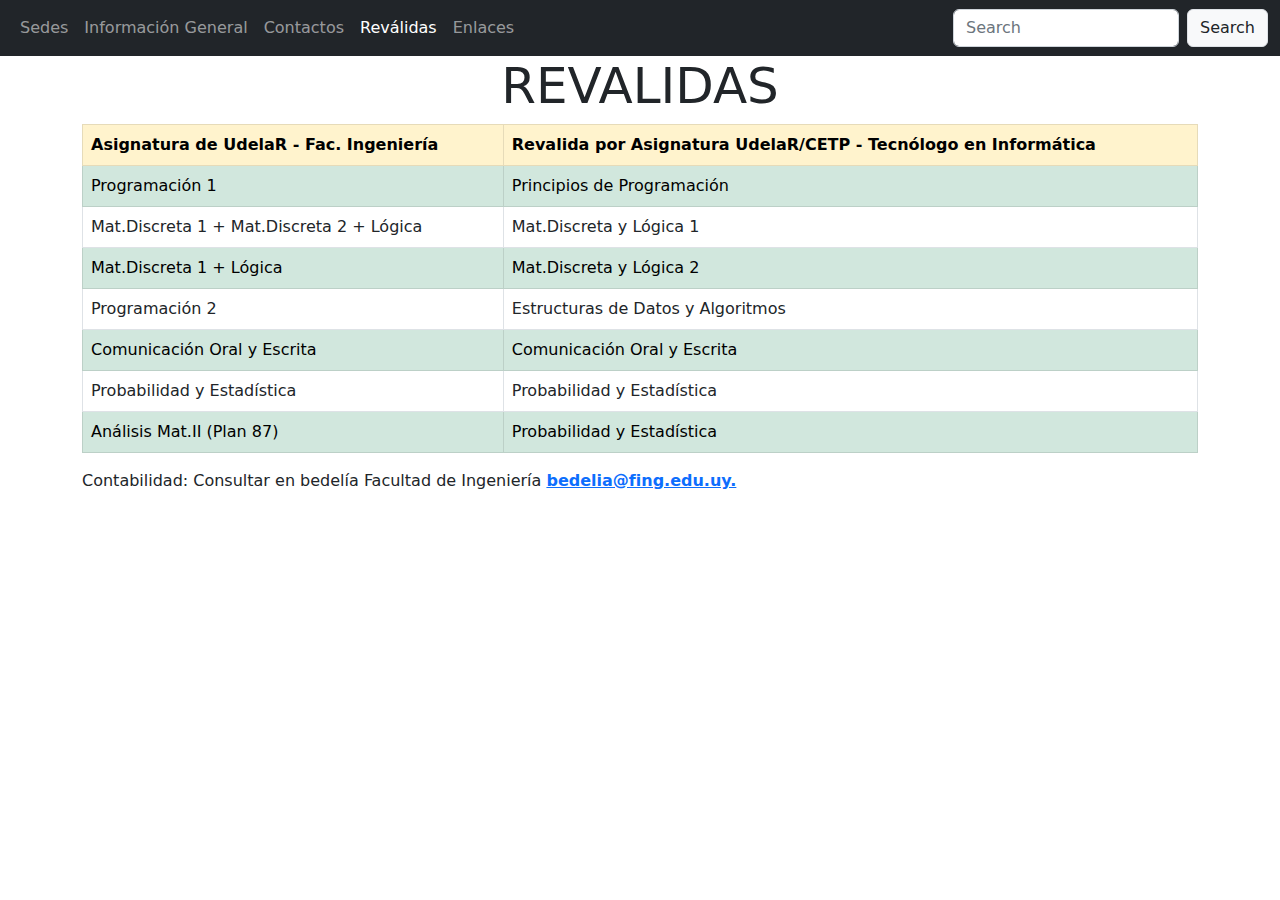
<file: Reválidas.html>
<!DOCTYPE html>
<html lang="es">

<head>
  <meta charset="UTF-8">
  <meta http-equiv="X-UA-Compatible" content="IE=edge">
  <meta name="viewport" content="width=device-width, initial-scale=1.0">
  <title>Reválidas</title>
  <link rel="stylesheet" href="style.css">
  <link rel="stylesheet" href="css/bootstrap.css">
</head>

<body>

  <script src="https://cdn.jsdelivr.net/npm/bootstrap@5.0.2/dist/js/bootstrap.bundle.min.js"
    integrity="sha384-MrcW6ZMFYlzcLA8Nl+NtUVF0sA7MsXsP1UyJoMp4YLEuNSfAP+JcXn/tWtIaxVXM"
    crossorigin="anonymous"></script>

  <div>

    <nav class="navbar navbar-expand-lg navbar-dark bg-dark">
      <div class="container-fluid">

        <button class="navbar-toggler position-static top-0 end-0" type="button" data-bs-toggle="collapse"
          data-bs-target="#navbarSupportedContent" aria-controls="navbarSupportedContent" aria-expanded="false"
          aria-label="Toggle navigation">
          <span class="navbar-toggler-icon"></span>
        </button>
        <div class="collapse navbar-collapse" id="navbarSupportedContent">
          <ul class="navbar-nav me-auto mb-2 mb-lg-0">
            <li class="nav-item">
              <a class="nav-item nav-link" href="Sedes.html">Sedes</a>
            </li>
            <li class="nav-item">
              <a class="nav-item nav-link" href="Información General.html">Información General</a>
            </li>
            <li class="nav-item">
              <a class="nav-item nav-link" href="Contactos.html">Contactos</a>
            </li>
            <li class="nav-item">
              <a class="nav-item nav-link  active" href="Reválidas.html">Reválidas</a>
            </li>
            <li class="nav-item">
              <a class="nav-item nav-link" href="Enlaces.html">Enlaces</a>
            </li>

          </ul>
          <form class="d-flex">
            <input class="form-control me-2" type="search" placeholder="Search" aria-label="Search">
            <button class="btn btn-outline-success bg-light border border-ligth" type="submit"> <span
                class="text-dark">Search</span></button>
          </form>
        </div>
      </div>
    </nav>
    <div class="container">
      <div>
        <h2 class="col-12 arriba titulos">REVALIDAS</h2>
      </div>
      <table class="table table-bordered">
        <thead>
          <tr class="table-warning">
            <th scope="col">Asignatura de UdelaR - Fac. Ingeniería</th>
            <th scope="col">Revalida por Asignatura UdelaR/CETP - Tecnólogo en Informática</th>
          </tr>
        </thead>
        <tbody>
          <tr class="table-success">
            <td>Programación 1</td>
            <td>Principios de Programación</td>
          </tr>
          <tr>
            <td>Mat.Discreta 1 + Mat.Discreta 2 + Lógica</td>
            <td>Mat.Discreta y Lógica 1</td>
          </tr>
          <tr class="table-success">
            <td>Mat.Discreta 1 + Lógica</td>
            <td>Mat.Discreta y Lógica 2</td>
          </tr>
          <tr>
            <td>Programación 2</td>
            <td>Estructuras de Datos y Algoritmos</td>
          </tr>
          <tr class="table-success">
            <td>Comunicación Oral y Escrita</td>
            <td>Comunicación Oral y Escrita</td>
          </tr>
          <tr>
            <td>Probabilidad y Estadística</td>
            <td>Probabilidad y Estadística</td>
          </tr>
          <tr class="table-success">
            <td>Análisis Mat.II (Plan 87)</td>
            <td>Probabilidad y Estadística</td>
          </tr>
        </tbody>
      </table>
      <p>
        Contabilidad: Consultar en bedelía Facultad de Ingeniería
        <strong> <a href="mailto:bedelia@fing.edu.uy"> bedelia@fing.edu.uy. </a> </strong>
      </p>

    </div>
</body>

</html>
</file>
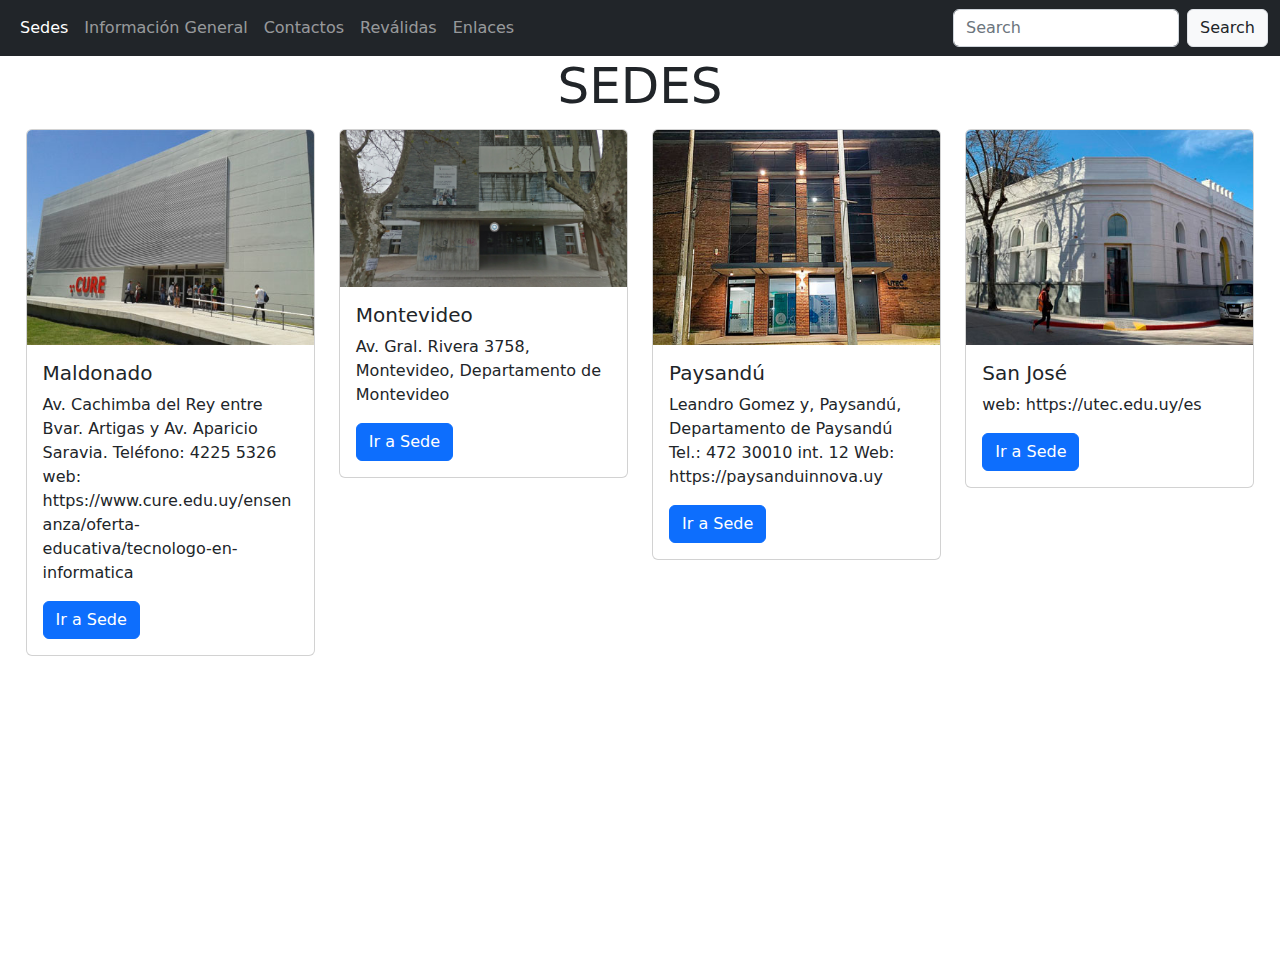
<file: Sedes.html>
<!DOCTYPE html>
<html lang="en">

<head>
  <meta charset="UTF-8">
  <meta http-equiv="X-UA-Compatible" content="IE=edge">
  <meta name="viewport" content="width=device-width, initial-scale=1.0">
  <link rel="stylesheet" href="style.css">
  <link rel="stylesheet" href="css/bootstrap.css">
  <title>Sedes</title>
</head>

<body>

  <script src="https://cdn.jsdelivr.net/npm/bootstrap@5.0.2/dist/js/bootstrap.bundle.min.js"
    integrity="sha384-MrcW6ZMFYlzcLA8Nl+NtUVF0sA7MsXsP1UyJoMp4YLEuNSfAP+JcXn/tWtIaxVXM"
    crossorigin="anonymous"></script>

  <div>
    <nav class="navbar navbar-expand-lg navbar-dark bg-dark">
      <div class="container-fluid">

        <button class="navbar-toggler position-static top-0 end-0" type="button" data-bs-toggle="collapse"
          data-bs-target="#navbarSupportedContent" aria-controls="navbarSupportedContent" aria-expanded="false"
          aria-label="Toggle navigation">
          <span class="navbar-toggler-icon"></span>
        </button>
        <div class="collapse navbar-collapse" id="navbarSupportedContent">
          <ul class="navbar-nav me-auto mb-2 mb-lg-0">
            <li class="nav-item">
              <a class="nav-item nav-link active" href="Sedes.html">Sedes</a>
            </li>
            <li class="nav-item">
              <a class="nav-item nav-link" href="Información General.html">Información General</a>
            </li>
            <li class="nav-item">
              <a class="nav-item nav-link" href="Contactos.html">Contactos</a>
            </li>
            <li class="nav-item">
              <a class="nav-item nav-link" href="Reválidas.html">Reválidas</a>
            </li>
            <li class="nav-item">
              <a class="nav-item nav-link" href="Enlaces.html">Enlaces</a>
            </li>

          </ul>
          <form class="d-flex">
            <input class="form-control me-2" type="search" placeholder="Search" aria-label="Search">
            <button class="btn btn-outline-success bg-light border border-ligth" type="submit"> <span
                class="text-dark">Search</span></button>
          </form>
        </div>
      </div>
    </nav>
  </div>

  <div>
    <h2 class="col-12 titulos">SEDES</h2>
  </div>

  <div class="margen-sedes">
    <div class="row row-cols-1 row-cols-md-4 g-4 margen-sedes">
      <div class="col">
        <div class="card">
          <img src="Img/sedemaldonado.jpg" class="card-img-top" alt="...">
          <div class="card-body">
            <h5 class="card-title">Maldonado</h5>
            <p class="card-text">Av. Cachimba del Rey entre Bvar. Artigas y Av. Aparicio Saravia.
              Teléfono: 4225 5326
              web: https://www.cure.edu.uy/ensenanza/oferta-educativa/tecnologo-en-informatica</p>
            <a href="#" class="btn btn-primary">Ir a Sede</a>
          </div>
        </div>
      </div>
      <div class="col">
        <div class="card">
          <img src="Img/sedemontevideo.PNG" class="card-img-top" alt="...">
          <div class="card-body">
            <h5 class="card-title no-link">Montevideo</h5>
            <p class="card-text">Av. Gral. Rivera 3758, Montevideo, Departamento de Montevideo</p>
            <a href="Mvd/MvdNovedades.html" class="btn btn-primary">Ir a Sede</a>
          </div>
        </div>
      </div>
      <div class="col">
        <div class="card">
          <img src="Img/sedepaysandu.jpg" class="card-img-top" alt="...">
          <div class="card-body">
            <h5 class="card-title">Paysandú</h5>
            <p class="card-text">Leandro Gomez y, Paysandú, Departamento de Paysandú
              Tel.: 472 30010 int. 12
              Web: https://paysanduinnova.uy</p>
            <a href="#" class="btn btn-primary">Ir a Sede</a>
          </div>
        </div>
      </div>
      <div class="col">
        <div class="card">
          <img src="Img/sedesanjose.jpg" class="card-img-top" alt="...">
          <div class="card-body">
            <h5 class="card-title">San José</h5>
            <p class="card-text">
              web: https://utec.edu.uy/es
            </p>
            <a href="#" class="btn btn-primary">Ir a Sede</a>
          </div>
        </div>
      </div>
    </div>
  </div>
</body>

</html>
</file>
<file: style.css>
/* Media queries */
@media only screen and (max-width: 768px) {
    /* For mobile phones: */
    .vertical-menu {
        width: 100;
    }

  }
/* Media queries */


body {
    margin: 0;
    padding: 0;
    overflow-x: scroll;
}


/*estaticos de index*/
#header {
    padding-right: 1%;
    display: inline-block;
    background-color: black;
    color: white;
    top: 0;
    position: sticky;
}

.footer {
    background-color: black;
    color: white;
    bottom: 0;
    position: fixed;
    margin-top: 0;
    margin-bottom: 0;
    width: 100%;
}

.cubito {
    margin: 0;
    height: 100%;
    max-width: 100%;
}

.tec {
    top: 50%;
    font-size: 2vw;
    display: inline-block;
    padding-left: auto;
}

iframe {
    display: block;       
    background: #000;
    border: none;         
    height: 100vh;        
    width: 100vw;
}

.body {
    overflow: hidden;
}
/*estaticos de index*/


/*menu*/
.menus {
    top: 0;
    position: sticky;
    display: inline-block;
}
/*menu*/

/*menu vertical del costado*/
.vertical-menu {
    width: 128px;
    float: left;
    height: 100vh;
    background-color: #004848;
    text-align: center;
}
  
.vertical-menu a {
    color: white;
    display: block;
    padding: 12px;
    text-decoration: none;
}
  
.vertical-menu a:hover {
    background-color: #ccc;
}
  
.vertical-menu a.active {
    background-color: #000;
    color: white;
}
/*menu vertical del costado*/


/*detalles de paginas*/
.titulos {
    text-align: center;
    font-size: 50px;
}

.centrar{
    margin:auto;
    display:block;
}

.no-link{
    text-decoration: none;
}
/*detalles de paginas*/


/*sedes*/
.margen-sedes{
    margin: 1% 2% 25% 2% ;
}
/*sedes*/
</file>
